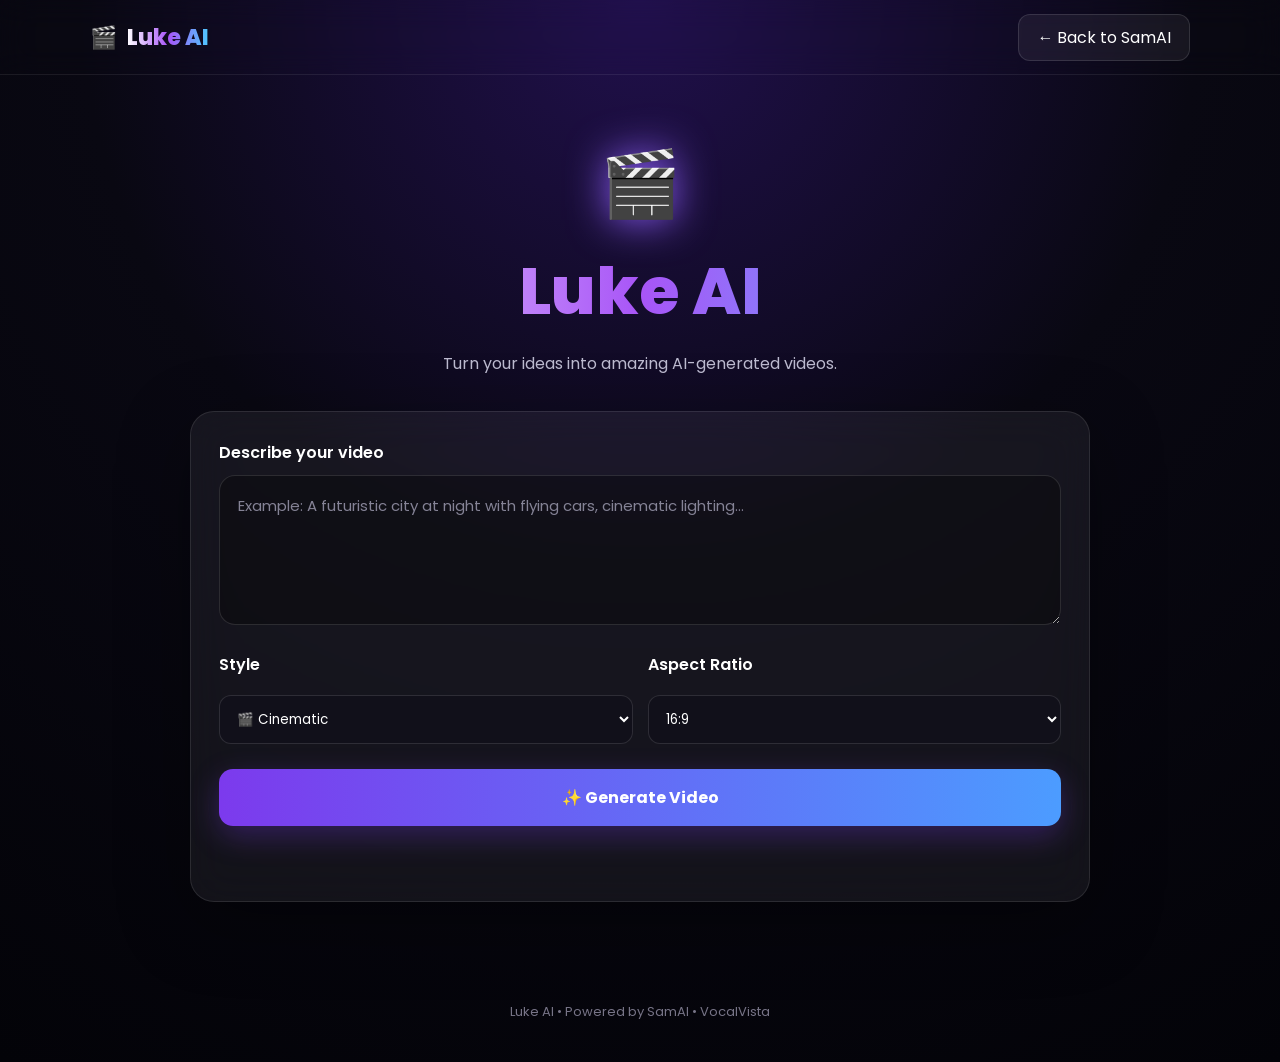
<file: luke.html>
<!DOCTYPE html>
<html lang="en">
<head>
<meta charset="UTF-8">
<meta name="viewport" content="width=device-width, initial-scale=1.0">

<title>Luke AI | SamAI</title>

<meta name="description"
      content="Luke AI - AI Video Generator by SamAI and VocalVista.">

<link rel="icon" href="icon-192.png" type="image/png">

<link rel="preconnect" href="https://fonts.googleapis.com">
<link rel="preconnect" href="https://fonts.gstatic.com" crossorigin>

<link href="https://fonts.googleapis.com/css2?family=Poppins:wght@300;400;500;600;700;800&display=swap"
      rel="stylesheet">

<style>
* {
    margin: 0;
    padding: 0;
    box-sizing: border-box;
}

body {
    font-family: "Poppins", sans-serif;
    min-height: 100vh;
    background:
        radial-gradient(circle at top, #21104d 0%, #090812 45%, #030308 100%);
    color: white;
}

/* NAVBAR */

.navbar {
    height: 75px;
    display: flex;
    align-items: center;
    justify-content: space-between;
    padding: 0 7%;
    border-bottom: 1px solid rgba(255,255,255,0.08);
    backdrop-filter: blur(15px);
}

.logo {
    display: flex;
    align-items: center;
    gap: 10px;
    font-size: 22px;
    font-weight: 800;
}

.logo span {
    background: linear-gradient(90deg, #ffffff, #a855f7, #4cc9ff);
    -webkit-background-clip: text;
    -webkit-text-fill-color: transparent;
}

.back-btn {
    text-decoration: none;
    color: white;
    padding: 10px 18px;
    border-radius: 12px;
    border: 1px solid rgba(255,255,255,0.12);
    background: rgba(255,255,255,0.06);
    transition: 0.3s;
}

.back-btn:hover {
    background: rgba(255,255,255,0.12);
}

/* MAIN */

.container {
    width: min(900px, 92%);
    margin: 60px auto;
}

.hero {
    text-align: center;
    margin-bottom: 35px;
}

.luke-icon {
    font-size: 65px;
    margin-bottom: 10px;
    filter: drop-shadow(0 0 20px #8b5cf6);
}

h1 {
    font-size: clamp(38px, 7vw, 65px);
    font-weight: 800;
    background: linear-gradient(
        90deg,
        #ffffff,
        #a855f7,
        #4cc9ff
    );
    -webkit-background-clip: text;
    -webkit-text-fill-color: transparent;
}

.hero p {
    color: #bdbbd0;
    margin-top: 10px;
}

/* GENERATOR BOX */

.generator {
    background: rgba(255,255,255,0.06);
    border: 1px solid rgba(255,255,255,0.1);
    border-radius: 24px;
    padding: 28px;
    backdrop-filter: blur(20px);
    box-shadow: 0 20px 70px rgba(0,0,0,0.35);
}

label {
    display: block;
    margin-bottom: 10px;
    font-weight: 600;
}

textarea {
    width: 100%;
    min-height: 150px;
    resize: vertical;
    padding: 18px;
    border-radius: 16px;
    border: 1px solid rgba(255,255,255,0.12);
    outline: none;
    background: rgba(0,0,0,0.3);
    color: white;
    font-family: inherit;
    font-size: 15px;
}

textarea::placeholder {
    color: #858396;
}

textarea:focus {
    border-color: #8b5cf6;
    box-shadow: 0 0 20px rgba(139,92,246,0.2);
}

/* OPTIONS */

.options {
    display: grid;
    grid-template-columns: repeat(2, 1fr);
    gap: 15px;
    margin-top: 20px;
}

.option {
    display: flex;
    flex-direction: column;
    gap: 8px;
}

select {
    padding: 13px;
    border-radius: 12px;
    border: 1px solid rgba(255,255,255,0.12);
    background: #11101a;
    color: white;
    font-family: inherit;
    outline: none;
}

/* BUTTON */

.generate-btn {
    width: 100%;
    margin-top: 25px;
    padding: 16px;
    border: none;
    border-radius: 14px;
    color: white;
    font-size: 16px;
    font-weight: 700;
    font-family: inherit;
    cursor: pointer;
    background: linear-gradient(90deg, #7c3aed, #4c9cff);
    box-shadow: 0 10px 30px rgba(124,58,237,0.3);
    transition: 0.3s;
}

.generate-btn:hover {
    transform: translateY(-2px);
    box-shadow: 0 15px 40px rgba(124,58,237,0.45);
}

.generate-btn:disabled {
    opacity: 0.6;
    cursor: not-allowed;
    transform: none;
}

/* STATUS */

.status {
    text-align: center;
    margin-top: 22px;
    color: #bdbbd0;
    min-height: 25px;
}

/* VIDEO */

.video-result {
    display: none;
    margin-top: 30px;
}

.video-result video {
    width: 100%;
    border-radius: 18px;
    background: black;
    border: 1px solid rgba(255,255,255,0.1);
}

.download-btn {
    display: inline-block;
    margin-top: 15px;
    padding: 12px 20px;
    border-radius: 12px;
    background: rgba(255,255,255,0.08);
    color: white;
    text-decoration: none;
}

/* FOOTER */

footer {
    text-align: center;
    padding: 40px 20px;
    color: #777487;
    font-size: 13px;
}

/* MOBILE */

@media (max-width: 600px) {

    .navbar {
        padding: 0 5%;
    }

    .container {
        margin-top: 35px;
    }

    .generator {
        padding: 20px;
    }

    .options {
        grid-template-columns: 1fr;
    }

    .back-btn {
        padding: 8px 12px;
        font-size: 13px;
    }
}
</style>
</head>

<body>

<!-- NAVBAR -->

<nav class="navbar">

    <div class="logo">
        🎬 <span>Luke AI</span>
    </div>

    <a href="samai.html" class="back-btn">
        ← Back to SamAI
    </a>

</nav>


<!-- MAIN -->

<main class="container">

    <div class="hero">

        <div class="luke-icon">
            🎬
        </div>

        <h1>Luke AI</h1>

        <p>
            Turn your ideas into amazing AI-generated videos.
        </p>

    </div>


    <!-- GENERATOR -->

    <section class="generator">

        <label for="videoPrompt">
            Describe your video
        </label>

        <textarea
            id="videoPrompt"
            placeholder="Example: A futuristic city at night with flying cars, cinematic lighting..."
        ></textarea>


        <div class="options">

            <div class="option">

                <label for="videoStyle">
                    Style
                </label>

                <select id="videoStyle">

                    <option value="cinematic">
                        🎬 Cinematic
                    </option>

                    <option value="realistic">
                        📷 Realistic
                    </option>

                    <option value="anime">
                        🌸 Anime
                    </option>

                    <option value="3d">
                        🧊 3D
                    </option>

                    <option value="cartoon">
                        🎨 Cartoon
                    </option>

                </select>

            </div>


            <div class="option">

                <label for="videoRatio">
                    Aspect Ratio
                </label>

                <select id="videoRatio">

                    <option value="16:9">
                        16:9
                    </option>

                    <option value="9:16">
                        9:16
                    </option>

                    <option value="1:1">
                        1:1
                    </option>

                </select>

            </div>

        </div>


        <button
            class="generate-btn"
            id="generateBtn"
            onclick="generateVideo()">

            ✨ Generate Video

        </button>


        <div
            class="status"
            id="videoStatus">
        </div>


        <div
            class="video-result"
            id="videoResult">

            <video
                id="videoPreview"
                controls>
            </video>

            <br>

            <a
                id="downloadBtn"
                class="download-btn"
                download="luke-ai-video.mp4">

                ⬇️ Download Video

            </a>

        </div>

    </section>

</main>


<footer>

    <p>
        Luke AI • Powered by SamAI • VocalVista
    </p>

</footer>

<script>

const WORKER_URL = "https://samai-image.vocalvista2012.workers.dev/";

async function generateVideo() {

    const prompt =
        document.getElementById("videoPrompt").value.trim();

    const style =
        document.getElementById("videoStyle").value;

    const ratio =
        document.getElementById("videoRatio").value;

    const status =
        document.getElementById("videoStatus");

    const button =
        document.getElementById("generateBtn");

    const videoResult =
        document.getElementById("videoResult");

    const videoPreview =
        document.getElementById("videoPreview");

    const downloadBtn =
        document.getElementById("downloadBtn");


    if (!prompt) {

        status.textContent =
            "⚠️ Please describe the video you want.";

        return;
    }


    button.disabled = true;

    button.textContent =
        "⏳ Generating...";

    status.textContent =
        "🎬 Luke AI is sending your request...";

    videoResult.style.display = "none";


    try {

        // Add style to the prompt

        const finalPrompt =
            `${style} style video: ${prompt}`;


        // Send request to your Cloudflare Worker

        const response =
            await fetch(
                WORKER_URL,
                {
                    method: "POST",

                    headers: {
                        "Content-Type":
                            "application/json"
                    },

                    body: JSON.stringify({
                        type: "video",
                        prompt: finalPrompt,
                        ratio: ratio
                    })
                }
            );


        const data =
            await response.json();


        if (!response.ok) {

            throw new Error(
                data.error ||
                "Video request failed."
            );

        }


        if (!data.requestId) {

            throw new Error(
                "No video request ID received."
            );

        }


        const requestId =
            data.requestId;


        status.textContent =
            "⏳ Video is generating...";


        // Check the video every 5 seconds

        await checkVideoStatus(
            requestId,
            status,
            videoResult,
            videoPreview,
            downloadBtn
        );


    } catch (error) {

        console.error(error);

        status.textContent =
            "❌ " + error.message;

    } finally {

        button.disabled = false;

        button.textContent =
            "✨ Generate Video";

    }

}


// ======================================
// CHECK VIDEO STATUS
// ======================================

async function checkVideoStatus(
    requestId,
    status,
    videoResult,
    videoPreview,
    downloadBtn
) {

    while (true) {

        try {

            const response =
                await fetch(
                    `${WORKER_URL}/video-status?requestId=${encodeURIComponent(requestId)}`
                );


            const data =
                await response.json();


            if (!response.ok) {

                throw new Error(
                    data.error ||
                    "Could not check video status."
                );

            }


            console.log(
                "Luke AI status:",
                data
            );


            // =========================
            // COMPLETED
            // =========================

            if (
                data.status ===
                "COMPLETED"
            ) {

                const videoUrl =
                    getVideoUrl(data.result);


                if (!videoUrl) {

                    throw new Error(
                        "Video was completed, but no video URL was returned."
                    );

                }


                videoPreview.src =
                    videoUrl;

                downloadBtn.href =
                    videoUrl;

                videoResult.style.display =
                    "block";

                status.textContent =
                    "✅ Your video is ready!";

                return;

            }


            // =========================
            // FAILED
            // =========================

            if (
                data.status ===
                "FAILED"
            ) {

                throw new Error(
                    "Video generation failed."
                );

            }


            // =========================
            // STILL GENERATING
            // =========================

            status.textContent =
                "🎬 Luke AI is generating your video...";


            // Wait 5 seconds

            await new Promise(
                resolve =>
                    setTimeout(
                        resolve,
                        5000
                    )
            );

        } catch (error) {

            throw error;

        }

    }

}


// ======================================
// FIND VIDEO URL
// ======================================

function getVideoUrl(result) {

    if (!result) {
        return null;
    }


    // Common fal.ai format

    if (
        result.video &&
        result.video.url
    ) {

        return result.video.url;

    }


    // Alternative format

    if (
        result.video_url
    ) {

        return result.video_url;

    }


    // Some APIs return a URL directly

    if (
        typeof result.url ===
        "string"
    ) {

        return result.url;

    }


    return null;

}

</script>
</body>
</html>
</file>
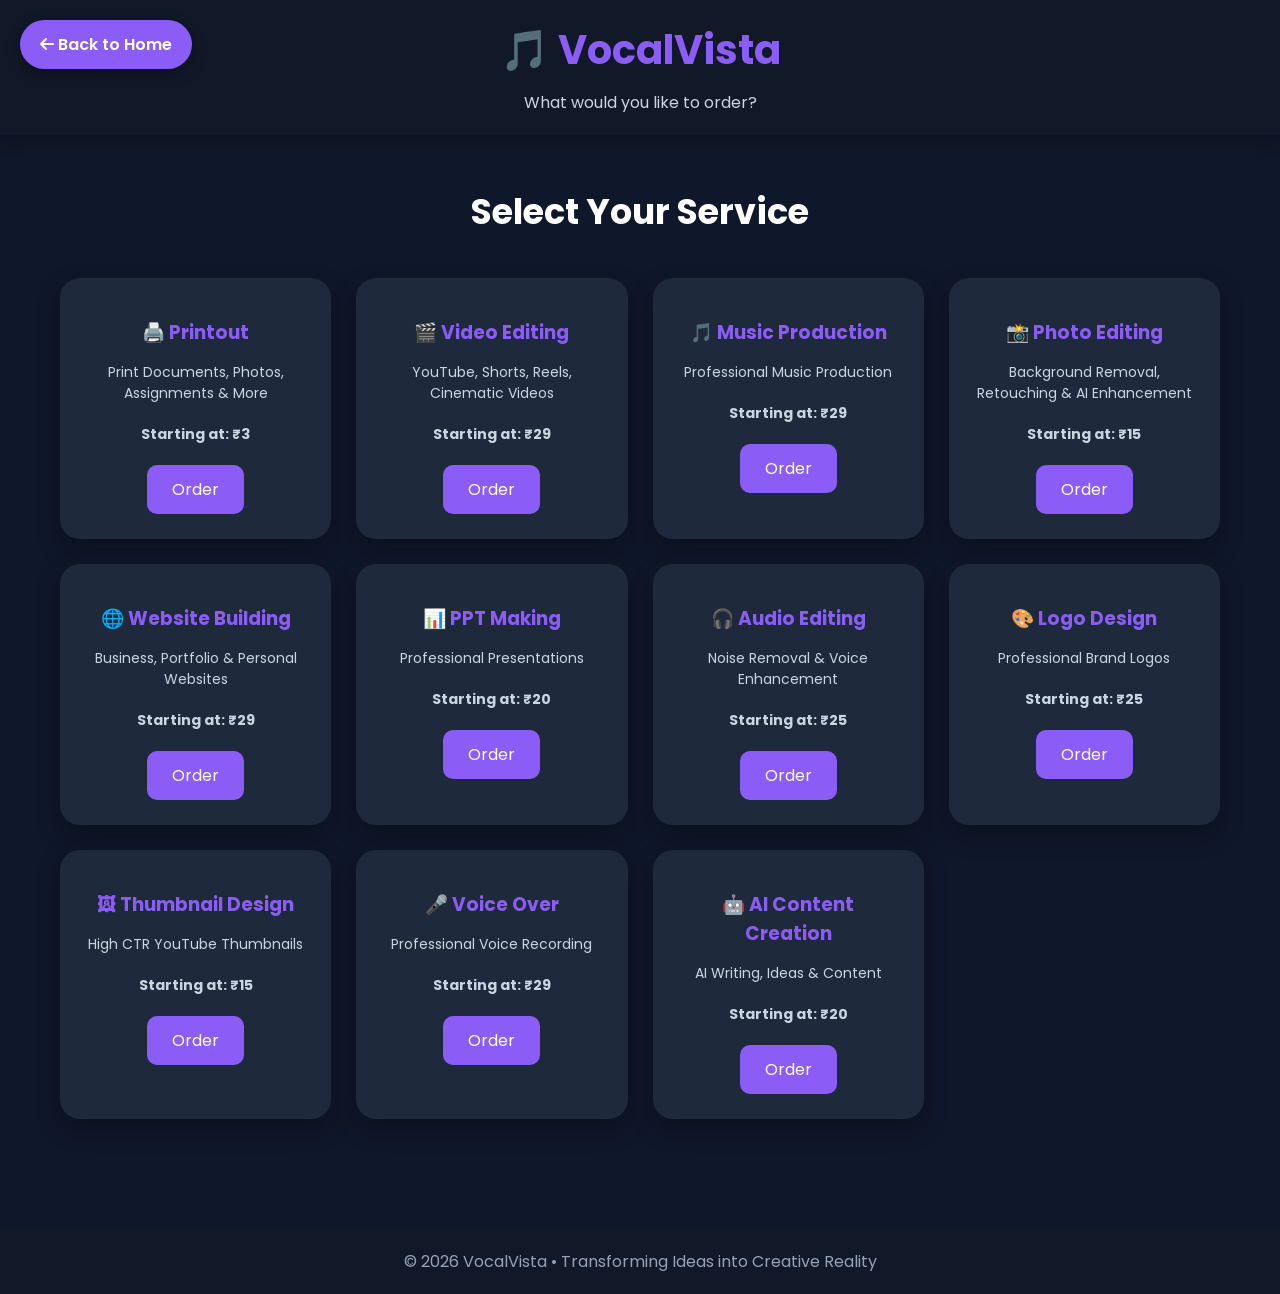
<file: order.html>
<!DOCTYPE html>
<html lang="en">
<head>
<meta charset="UTF-8">
<meta name="viewport" content="width=device-width, initial-scale=1.0">

<title>Order Services | VocalVista</title>
<link rel="icon" href="cvgy-removebg-preview.png" type="image/png">
<link href="https://fonts.googleapis.com/css2?family=Poppins:wght@300;400;600;700&display=swap" rel="stylesheet">
<link rel="stylesheet" href="https://cdnjs.cloudflare.com/ajax/libs/font-awesome/6.5.2/css/all.min.css">
<style>

*{
margin:0;
padding:0;
box-sizing:border-box;
font-family:'Poppins',sans-serif;
}

body{
background:#0f172a;
color:white;
}

header{
padding:20px;
text-align:center;
background:#111827;
box-shadow:0 5px 15px rgba(0,0,0,.3);
}

header h1{
font-size:40px;
color:#8b5cf6;
}

header p{
margin-top:10px;
color:#cbd5e1;
}

.container{
max-width:1200px;
margin:auto;
padding:50px 20px;
}

h2{
text-align:center;
margin-bottom:40px;
font-size:35px;
}

.grid{
display:grid;
grid-template-columns:repeat(auto-fit,minmax(250px,1fr));
gap:25px;
}

.card{
background:#1e293b;
padding:25px;
border-radius:20px;
text-align:center;
transition:.3s;
box-shadow:0 10px 25px rgba(0,0,0,.3);
}

.card:hover{
transform:translateY(-8px);
box-shadow:0 15px 30px rgba(139,92,246,.4);
}

.card h3{
margin:15px 0;
color:#8b5cf6;
}

.card p{
color:#cbd5e1;
font-size:14px;
margin-bottom:20px;
}

.card button{
background:#8b5cf6;
color:white;
border:none;
padding:12px 25px;
border-radius:10px;
cursor:pointer;
font-size:16px;
transition:.3s;
}

.card button:hover{
background:#6d28d9;
}

footer{
margin-top:60px;
padding:20px;
text-align:center;
background:#111827;
color:#94a3b8;
}
.home-btn{
    position:fixed;
    top:20px;
    left:20px;
    background:#8b5cf6;
    color:white;
    text-decoration:none;
    padding:12px 20px;
    border-radius:50px;
    font-weight:600;
    box-shadow:0 5px 15px rgba(0,0,0,.3);
    transition:.3s;
    z-index:1000;
}

.home-btn:hover{
    background:#6d28d9;
    transform:translateY(-2px);
}
</style>
</head>

<body>

<header>

<h1>🎵 VocalVista</h1>

<p>What would you like to order?</p>

</header>

<div class="container">

<h2>Select Your Service</h2>

<div class="grid">
<div class="card">
<h3>🖨️ Printout</h3>
<p>Print Documents, Photos, Assignments & More</p>
<p><strong>Starting at: ₹3</strong></p>
<button onclick="window.location.href='printout.html'">
Order
</button>
</div>
<div class="card">
<h3>🎬 Video Editing</h3>
<p>YouTube, Shorts, Reels, Cinematic Videos</p>
<p><strong>Starting at: ₹29</strong></p>
<button onclick="window.location.href='placeorder.html?service=Video%20Editing'">
Order
</button>
</div>

<div class="card">
<h3>🎵 Music Production</h3>
<p>Professional Music Production</p>
<p><strong>Starting at: ₹29</strong></p>
<button onclick="window.location.href='placeorder.html?service=Music%20Production'">
Order
</button>
</div>

<div class="card">
<h3>📸 Photo Editing</h3>
<p>Background Removal, Retouching & AI Enhancement</p>
<p><strong>Starting at: ₹15</strong></p>
<button onclick="window.location.href='placeorder.html?service=Photo%20Editing'">
Order
</button>
</div>

<div class="card">
<h3>🌐 Website Building</h3>
<p>Business, Portfolio & Personal Websites</p>
<p><strong>Starting at: ₹29</strong></p>
<button onclick="window.location.href='placeorder.html?service=Website%20Building'">
Order
</button>
</div>

<div class="card">
<h3>📊 PPT Making</h3>
<p>Professional Presentations</p>
<p><strong>Starting at: ₹20</strong></p>
<button onclick="window.location.href='placeorder.html?service=PPT%20Making'">
Order
</button>
</div>

<div class="card">
<h3>🎧 Audio Editing</h3>
<p>Noise Removal & Voice Enhancement</p>
<p><strong>Starting at: ₹25</strong></p>
<button onclick="window.location.href='placeorder.html?service=Audio%20Editing'">
Order
</button>
</div>

<div class="card">
<h3>🎨 Logo Design</h3>
<p>Professional Brand Logos</p>
<p><strong>Starting at: ₹25</strong></p>
<button onclick="window.location.href='placeorder.html?service=Logo%20Design'">
Order
</button>
</div>

<div class="card">
<h3>🖼 Thumbnail Design</h3>
<p>High CTR YouTube Thumbnails</p>
<p><strong>Starting at: ₹15</strong></p>
<button onclick="window.location.href='placeorder.html?service=Thumbnail%20Design'">
Order
</button>
</div>

<div class="card">
<h3>🎤 Voice Over</h3>
<p>Professional Voice Recording</p>
<p><strong>Starting at: ₹29</strong></p>
<button onclick="window.location.href='placeorder.html?service=Voice%20Over'">
Order
</button>
</div>

<div class="card">
<h3>🤖 AI Content Creation</h3>
<p>AI Writing, Ideas & Content</p>
<p><strong>Starting at: ₹20</strong></p>
<button onclick="window.location.href='placeorder.html?service=AI%20Content%20Creation'">
Order
</button>
</div>

</div>

</div>

<footer>

© 2026 VocalVista • Transforming Ideas into Creative Reality

</footer>
<script>
(function(){if(!window.chatbase||window.chatbase("getState")!=="initialized"){window.chatbase=(...arguments)=>{if(!window.chatbase.q){window.chatbase.q=[]}window.chatbase.q.push(arguments)};window.chatbase=new Proxy(window.chatbase,{get(target,prop){if(prop==="q"){return target.q}return(...args)=>target(prop,...args)}})}const onLoad=function(){const script=document.createElement("script");script.src="https://www.chatbase.co/embed.min.js";script.id="tFS6Bp1RevfSdhucgYxQH";script.domain="www.chatbase.co";document.body.appendChild(script)};if(document.readyState==="complete"){onLoad()}else{window.addEventListener("load",onLoad)}})();
</script>
</body>
<a href="index.html" class="home-btn">
    <i class="fa-solid fa-arrow-left"></i> Back to Home
</a>  
</html>
</file>
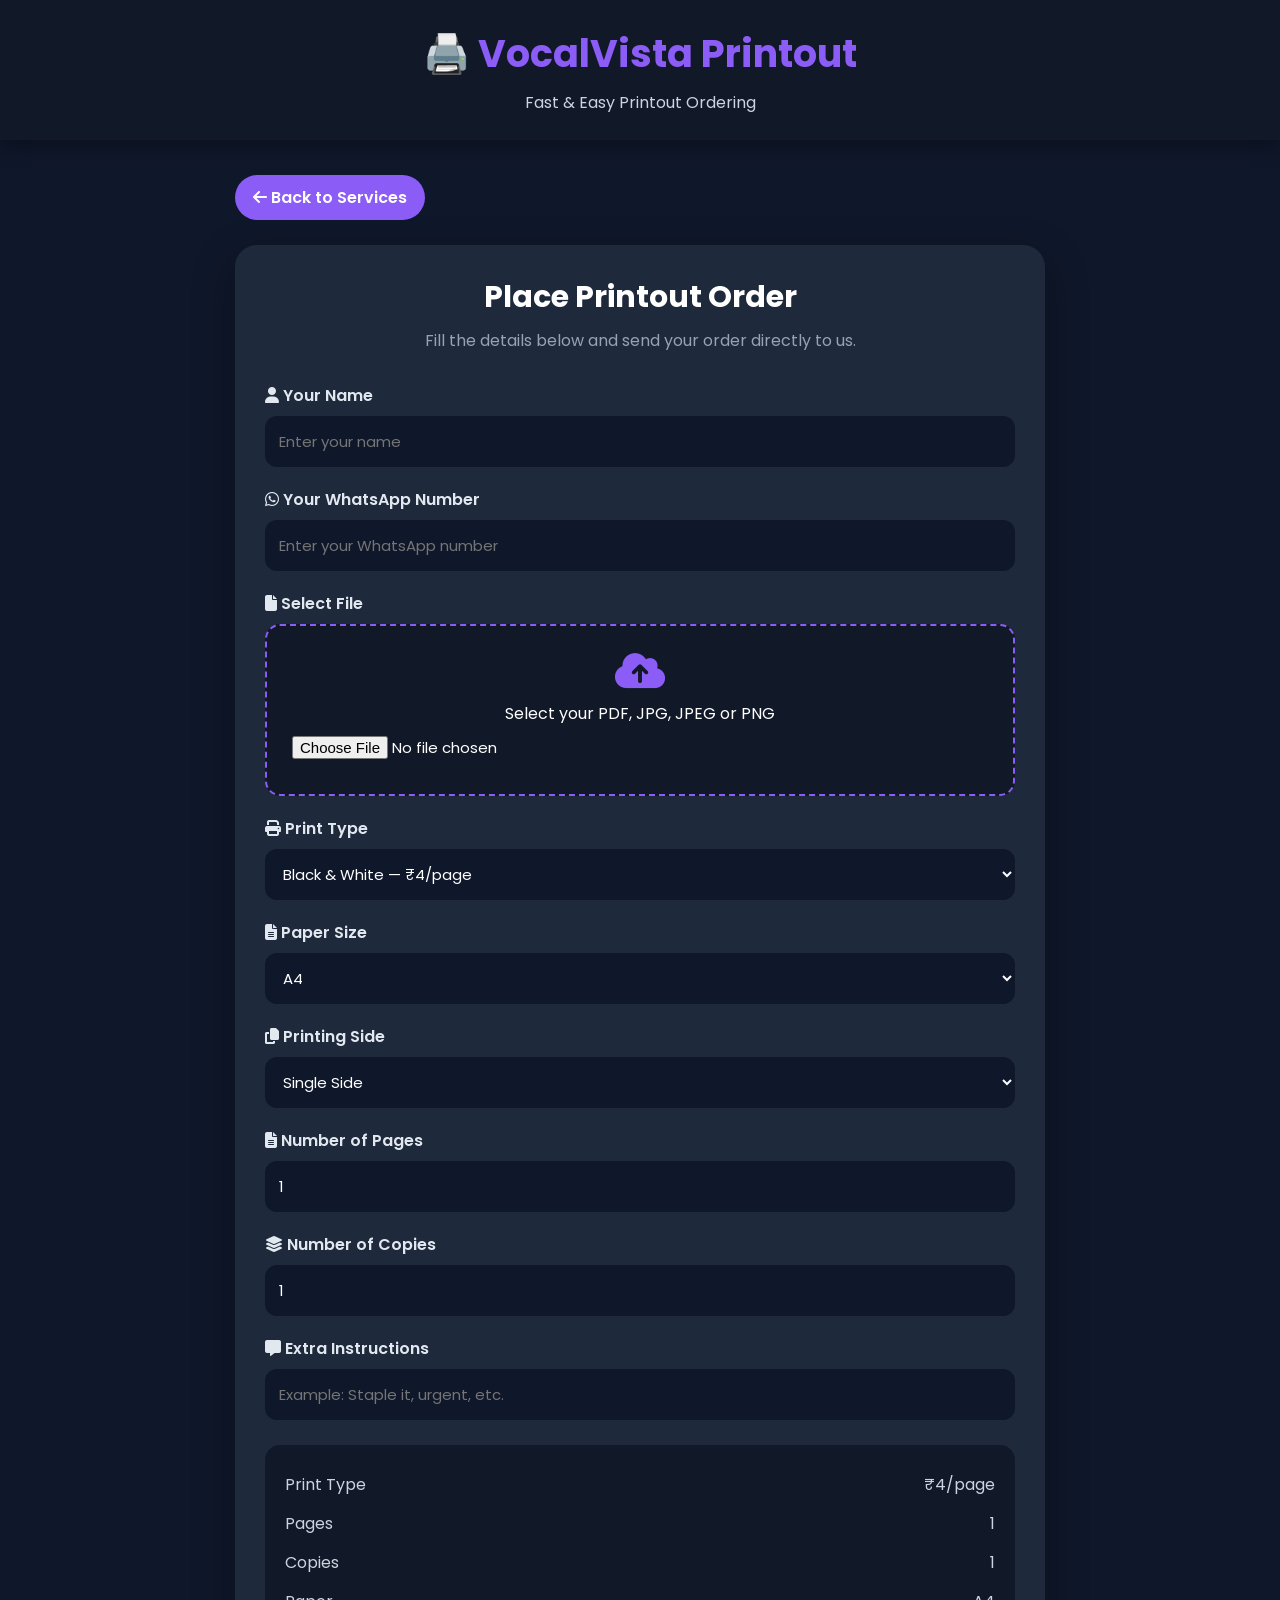
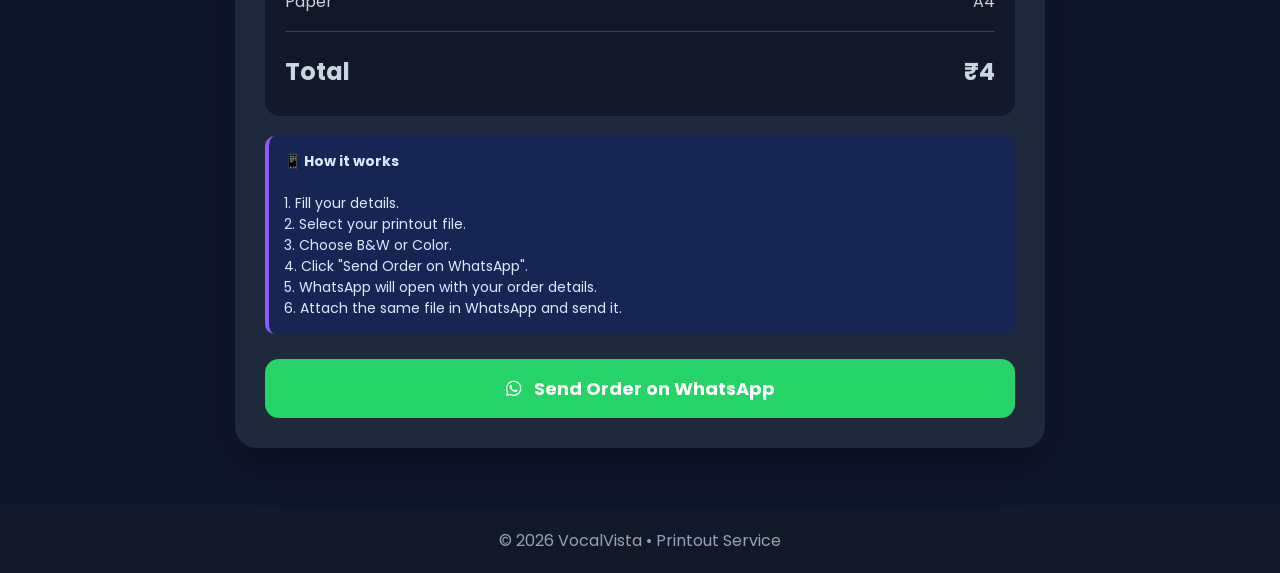
<file: printout.html>
<!DOCTYPE html>
<html lang="en">
<head>
<meta charset="UTF-8">
<meta name="viewport" content="width=device-width, initial-scale=1.0">

<title>Printout Order | VocalVista</title>

<link rel="icon" href="cvgy-removebg-preview.png" type="image/png">

<link href="https://fonts.googleapis.com/css2?family=Poppins:wght@300;400;500;600;700&display=swap" rel="stylesheet">

<link rel="stylesheet"
href="https://cdnjs.cloudflare.com/ajax/libs/font-awesome/6.5.2/css/all.min.css">

<style>

*{
    margin:0;
    padding:0;
    box-sizing:border-box;
    font-family:'Poppins',sans-serif;
}

body{
    background:#0f172a;
    color:white;
    min-height:100vh;
}

header{
    background:#111827;
    padding:25px 20px;
    text-align:center;
    box-shadow:0 5px 20px rgba(0,0,0,.35);
}

header h1{
    color:#8b5cf6;
    font-size:38px;
}

header p{
    color:#cbd5e1;
    margin-top:8px;
}

.container{
    max-width:850px;
    margin:auto;
    padding:35px 20px 60px;
}

.back-btn{
    display:inline-block;
    background:#8b5cf6;
    color:white;
    text-decoration:none;
    padding:10px 18px;
    border-radius:30px;
    margin-bottom:25px;
    font-weight:600;
}

.back-btn:hover{
    background:#6d28d9;
}

.form-card{
    background:#1e293b;
    border-radius:22px;
    padding:30px;
    box-shadow:0 15px 40px rgba(0,0,0,.35);
}

.form-card h2{
    text-align:center;
    margin-bottom:8px;
    font-size:30px;
}

.subtitle{
    text-align:center;
    color:#94a3b8;
    margin-bottom:30px;
}

.form-group{
    margin-bottom:20px;
}

label{
    display:block;
    margin-bottom:8px;
    font-weight:600;
    color:#e2e8f0;
}

input,
select{
    width:100%;
    padding:14px;
    border:none;
    outline:none;
    border-radius:12px;
    background:#0f172a;
    color:white;
    font-size:15px;
}

input:focus,
select:focus{
    box-shadow:0 0 0 2px #8b5cf6;
}

.file-box{
    border:2px dashed #8b5cf6;
    padding:25px;
    border-radius:15px;
    text-align:center;
    background:#111827;
}

.file-box i{
    font-size:40px;
    color:#8b5cf6;
    margin-bottom:10px;
}

.file-box input{
    background:transparent;
    padding:10px 0;
}

.price-box{
    background:#111827;
    border-radius:15px;
    padding:20px;
    margin-top:25px;
}

.price-row{
    display:flex;
    justify-content:space-between;
    padding:7px 0;
    color:#cbd5e1;
}

.total{
    border-top:1px solid #334155;
    margin-top:10px;
    padding-top:15px;
    font-size:24px;
    color:#a78bfa;
    font-weight:700;
}

.info{
    margin-top:20px;
    background:#172554;
    border-left:4px solid #8b5cf6;
    padding:15px;
    border-radius:10px;
    color:#dbeafe;
    font-size:14px;
}

.whatsapp-btn{
    width:100%;
    margin-top:25px;
    padding:16px;
    border:none;
    border-radius:14px;
    background:#25D366;
    color:white;
    font-size:18px;
    font-weight:700;
    cursor:pointer;
    transition:.3s;
}

.whatsapp-btn:hover{
    background:#1ebe5d;
    transform:translateY(-2px);
}

.whatsapp-btn i{
    margin-right:8px;
}

.error{
    color:#fca5a5;
    margin-top:8px;
    display:none;
}

.success{
    display:none;
    margin-top:20px;
    background:#064e3b;
    color:#a7f3d0;
    padding:15px;
    border-radius:10px;
    text-align:center;
}

footer{
    background:#111827;
    padding:20px;
    text-align:center;
    color:#94a3b8;
}

@media(max-width:600px){

    header h1{
        font-size:30px;
    }

    .form-card{
        padding:20px;
    }

    .form-card h2{
        font-size:25px;
    }

}

</style>
</head>

<body>

<header>

    <h1>🖨️ VocalVista Printout</h1>

    <p>Fast & Easy Printout Ordering</p>

</header>


<div class="container">

    <a href="order.html" class="back-btn">
        <i class="fa-solid fa-arrow-left"></i>
        Back to Services
    </a>


    <div class="form-card">

        <h2>Place Printout Order</h2>

        <p class="subtitle">
            Fill the details below and send your order directly to us.
        </p>


        <!-- NAME -->

        <div class="form-group">

            <label>
                <i class="fa-solid fa-user"></i>
                Your Name
            </label>

            <input
                type="text"
                id="customerName"
                placeholder="Enter your name"
                required
            >

        </div>


        <!-- CUSTOMER WHATSAPP -->

        <div class="form-group">

            <label>
                <i class="fa-brands fa-whatsapp"></i>
                Your WhatsApp Number
            </label>

            <input
                type="tel"
                id="customerPhone"
                placeholder="Enter your WhatsApp number"
                maxlength="10"
                required
            >

        </div>


        <!-- FILE -->

        <div class="form-group">

            <label>
                <i class="fa-solid fa-file"></i>
                Select File
            </label>

            <div class="file-box">

                <i class="fa-solid fa-cloud-arrow-up"></i>

                <p>Select your PDF, JPG, JPEG or PNG</p>

                <input
                    type="file"
                    id="printFile"
                    accept=".pdf,.jpg,.jpeg,.png"
                    required
                >

            </div>

            <div class="error" id="fileError">
                Please select a file.
            </div>

        </div>


        <!-- PRINT TYPE -->

        <div class="form-group">

            <label>
                <i class="fa-solid fa-print"></i>
                Print Type
            </label>

            <select id="printType" onchange="calculatePrice()">

                <option value="bw">
                    Black & White — ₹4/page
                </option>

                <option value="color">
                    Color — ₹10/page
                </option>

            </select>

        </div>


        <!-- PAPER SIZE -->

        <div class="form-group">

            <label>
                <i class="fa-solid fa-file-lines"></i>
                Paper Size
            </label>

            <select id="paperSize">

                <option value="A4">A4</option>

                <option value="A3">A3</option>

            </select>

        </div>


        <!-- SIDES -->

        <div class="form-group">

            <label>
                <i class="fa-solid fa-copy"></i>
                Printing Side
            </label>

            <select id="printSide" onchange="calculatePrice()">

                <option value="single">
                    Single Side
                </option>

                <option value="double">
                    Double Side
                </option>

            </select>

        </div>


        <!-- PAGES -->

        <div class="form-group">

            <label>
                <i class="fa-solid fa-file-lines"></i>
                Number of Pages
            </label>

            <input
                type="number"
                id="pages"
                value="1"
                min="1"
                max="500"
                oninput="calculatePrice()"
            >

        </div>


        <!-- COPIES -->

        <div class="form-group">

            <label>
                <i class="fa-solid fa-layer-group"></i>
                Number of Copies
            </label>

            <input
                type="number"
                id="copies"
                value="1"
                min="1"
                max="100"
                oninput="calculatePrice()"
            >

        </div>


        <!-- EXTRA NOTE -->

        <div class="form-group">

            <label>
                <i class="fa-solid fa-message"></i>
                Extra Instructions
            </label>

            <input
                type="text"
                id="note"
                placeholder="Example: Staple it, urgent, etc."
            >

        </div>


        <!-- PRICE -->

        <div class="price-box">

            <div class="price-row">

                <span>Print Type</span>

                <span id="pricePerPage">
                    ₹4/page
                </span>

            </div>


            <div class="price-row">

                <span>Pages</span>

                <span id="showPages">
                    1
                </span>

            </div>


            <div class="price-row">

                <span>Copies</span>

                <span id="showCopies">
                    1
                </span>

            </div>


            <div class="price-row">

                <span>Paper</span>

                <span id="showPaper">
                    A4
                </span>

            </div>


            <div class="total">

                <div class="price-row">

                    <span>Total</span>

                    <span id="totalPrice">
                        ₹4
                    </span>

                </div>

            </div>

        </div>


        <div class="info">

            <strong>📱 How it works</strong>

            <br><br>

            1. Fill your details.<br>
            2. Select your printout file.<br>
            3. Choose B&W or Color.<br>
            4. Click "Send Order on WhatsApp".<br>
            5. WhatsApp will open with your order details.<br>
            6. Attach the same file in WhatsApp and send it.

        </div>


        <!-- WHATSAPP BUTTON -->

        <button
            class="whatsapp-btn"
            onclick="sendWhatsAppOrder()"
        >

            <i class="fa-brands fa-whatsapp"></i>

            Send Order on WhatsApp

        </button>


        <div
            class="success"
            id="successMessage"
        >

            ✅ WhatsApp is opening. Please attach your selected file and send the message.

        </div>

    </div>

</div>


<footer>

    © 2026 VocalVista • Printout Service

</footer>


<script>


// YOUR WHATSAPP NUMBER
// India: +91 6239191622

const STORE_WHATSAPP = "916239191622";


// ===============================
// CALCULATE PRICE
// ===============================

function calculatePrice(){

    const printType =
        document.getElementById("printType").value;

    const pages =
        parseInt(document.getElementById("pages").value) || 1;

    const copies =
        parseInt(document.getElementById("copies").value) || 1;

    const paperSize =
        document.getElementById("paperSize").value;


    let pricePerPage;


    if(printType === "color"){

        pricePerPage = 10;

    }else{

        pricePerPage = 4;

    }


    const total =
        pricePerPage * pages * copies;


    document.getElementById("pricePerPage").textContent =
        "₹" + pricePerPage + "/page";


    document.getElementById("showPages").textContent =
        pages;


    document.getElementById("showCopies").textContent =
        copies;


    document.getElementById("showPaper").textContent =
        paperSize;


    document.getElementById("totalPrice").textContent =
        "₹" + total;

}


// ===============================
// SEND ORDER TO WHATSAPP
// ===============================

function sendWhatsAppOrder(){

    const name =
        document.getElementById("customerName").value.trim();

    const phone =
        document.getElementById("customerPhone").value.trim();

    const fileInput =
        document.getElementById("printFile");

    const printType =
        document.getElementById("printType").value;

    const paperSize =
        document.getElementById("paperSize").value;

    const printSide =
        document.getElementById("printSide").value;

    const pages =
        parseInt(document.getElementById("pages").value) || 1;

    const copies =
        parseInt(document.getElementById("copies").value) || 1;

    const note =
        document.getElementById("note").value.trim();


    // VALIDATE NAME

    if(name === ""){

        alert("Please enter your name.");

        return;

    }


    // VALIDATE PHONE

    if(!/^[0-9]{10}$/.test(phone)){

        alert("Please enter a valid 10-digit WhatsApp number.");

        return;

    }


    // VALIDATE FILE

    if(fileInput.files.length === 0){

        document.getElementById("fileError").style.display = "block";

        alert("Please select your printout file.");

        return;

    }


    document.getElementById("fileError").style.display = "none";


    const file =
        fileInput.files[0];


    // PRINT TYPE TEXT

    let printTypeText;

    let pricePerPage;


    if(printType === "color"){

        printTypeText = "Color";

        pricePerPage = 10;

    }else{

        printTypeText = "Black & White";

        pricePerPage = 4;

    }


    // SIDE TEXT

    let sideText;

    if(printSide === "double"){

        sideText = "Double Side";

    }else{

        sideText = "Single Side";

    }


    // TOTAL

    const total =
        pricePerPage * pages * copies;


    // FILE NAME

    const fileName =
        file.name;


    // ORDER NUMBER

    const orderNumber =
        "VV-" +
        Date.now().toString().slice(-8);


    // WHATSAPP MESSAGE

    let message =

`🖨️ *VOCALVISTA PRINTOUT ORDER*

━━━━━━━━━━━━━━━━━━

🆔 *Order ID:* ${orderNumber}

👤 *Name:* ${name}

📱 *Customer WhatsApp:* ${phone}

📄 *File:* ${fileName}

🖨️ *Print Type:* ${printTypeText}

📃 *Paper Size:* ${paperSize}

📑 *Printing:* ${sideText}

📄 *Pages:* ${pages}

📚 *Copies:* ${copies}

💰 *Price:* ₹${pricePerPage}/page

💵 *TOTAL:* ₹${total}

${note ? `📝 *Instructions:* ${note}\n` : ""}

━━━━━━━━━━━━━━━━━━

📎 *I will attach the selected file to this WhatsApp chat.*

Thank you for ordering from VocalVista! 🎵`;



    // SHOW SUCCESS MESSAGE

    document.getElementById("successMessage").style.display =
        "block";


    // ENCODE MESSAGE

    const encodedMessage =
        encodeURIComponent(message);


    // WHATSAPP URL

    const whatsappURL =
        "https://wa.me/" +
        STORE_WHATSAPP +
        "?text=" +
        encodedMessage;


    // OPEN WHATSAPP

    window.open(
        whatsappURL,
        "_blank"
    );

}


// ===============================
// PAPER SIZE DISPLAY
// ===============================

document
.getElementById("paperSize")
.addEventListener("change", calculatePrice);


// INITIAL PRICE

calculatePrice();

</script>


</body>
</html>
</file>
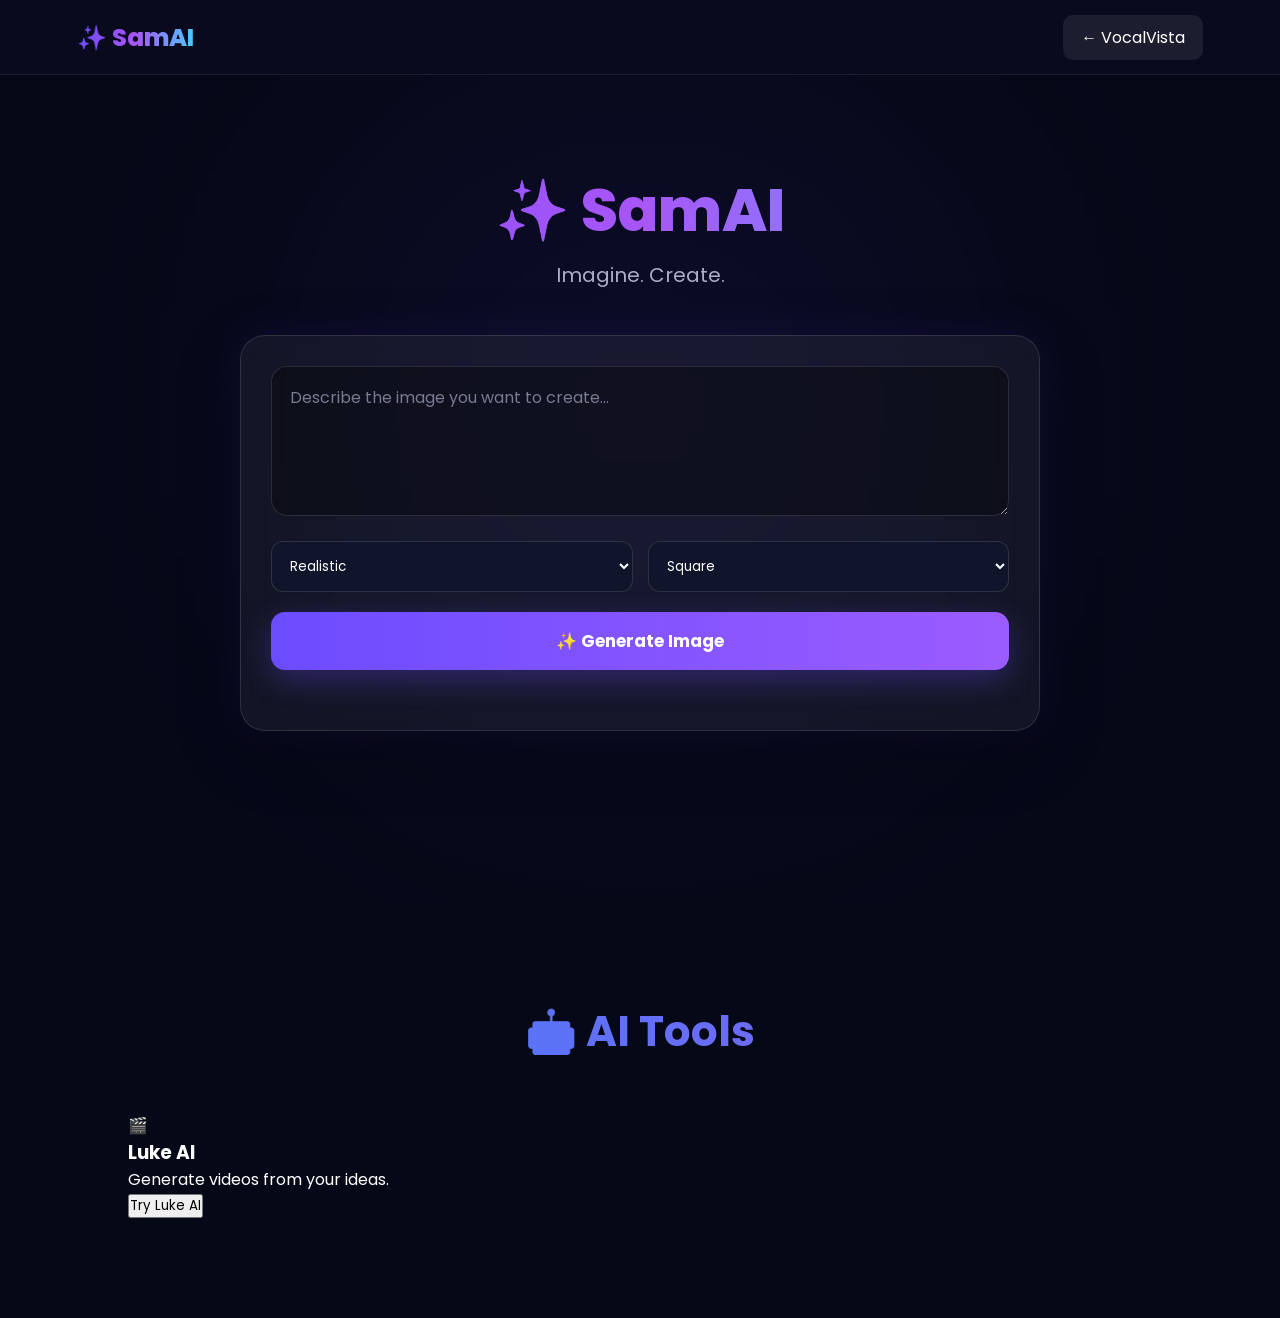
<file: samai.html>
<!DOCTYPE html>
<html lang="en">
<head>
<meta charset="UTF-8">
<meta name="viewport" content="width=device-width, initial-scale=1.0">

<title>SamAI | Imagine. Create.</title>

<meta name="description"
content="SamAI - AI Image Generator by VocalVista. Imagine. Create.">

<link rel="preconnect" href="https://fonts.googleapis.com">
<link rel="preconnect" href="https://fonts.gstatic.com" crossorigin>

<link href="https://fonts.googleapis.com/css2?family=Poppins:wght@300;400;500;600;700;800&display=swap"
rel="stylesheet">

<link rel="stylesheet" href="style.css">

<link rel="icon" href="icon-192.png" type="image/png">

<style>

body {
    margin: 0;
    font-family: 'Poppins', sans-serif;
    background: #050816;
    color: white;
}

.samai-nav {
    height: 75px;
    display: flex;
    align-items: center;
    justify-content: space-between;
    padding: 0 6%;
    background: rgba(10, 12, 30, 0.9);
    border-bottom: 1px solid rgba(255,255,255,0.08);
    backdrop-filter: blur(15px);
}

.samai-brand {
    font-size: 24px;
    font-weight: 800;
    background: linear-gradient(90deg,#6c4cff,#a855f7,#4cc9ff);
    -webkit-background-clip: text;
    -webkit-text-fill-color: transparent;
}

.back-btn {
    text-decoration: none;
    color: white;
    padding: 10px 18px;
    border-radius: 10px;
    background: rgba(255,255,255,0.08);
    transition: 0.3s;
}

.back-btn:hover {
    background: rgba(108,76,255,0.3);
}

.samai-hero {
    min-height: calc(100vh - 75px);
    padding: 70px 20px;
    text-align: center;
    box-sizing: border-box;
    position: relative;
    overflow: hidden;
}

.samai-glow {
    position: absolute;
    width: 500px;
    height: 500px;
    background: #6c4cff;
    filter: blur(180px);
    opacity: 0.12;
    top: 80px;
    left: 50%;
    transform: translateX(-50%);
    pointer-events: none;
}

.samai-title {
    position: relative;
    font-size: 60px;
    font-weight: 800;
    margin: 20px 0 5px;

    background: linear-gradient(
        90deg,
        #6c4cff,
        #a855f7,
        #4cc9ff
    );

    -webkit-background-clip: text;
    -webkit-text-fill-color: transparent;
}

.samai-subtitle {
    position: relative;
    font-size: 20px;
    color: #aaaec4;
    margin-bottom: 45px;
}

.generator {
    position: relative;
    max-width: 800px;
    margin: auto;
    padding: 30px;
    border-radius: 25px;
    background: rgba(255,255,255,0.055);
    border: 1px solid rgba(255,255,255,0.12);

    box-shadow:
        0 20px 60px rgba(0,0,0,0.35),
        0 0 40px rgba(108,76,255,0.12);

    backdrop-filter: blur(20px);
}

#prompt {
    width: 100%;
    min-height: 150px;
    padding: 18px;
    box-sizing: border-box;
    border-radius: 16px;
    border: 1px solid rgba(255,255,255,0.12);
    background: rgba(0,0,0,0.35);
    color: white;
    font-family: inherit;
    font-size: 16px;
    resize: vertical;
    outline: none;
}

#prompt::placeholder {
    color: #777b91;
}

#prompt:focus {
    border-color: #765cff;

    box-shadow:
        0 0 20px rgba(108,76,255,0.25);
}

.options {
    display: flex;
    gap: 15px;
    margin-top: 18px;
}

.options select {
    flex: 1;
    padding: 14px;
    border-radius: 12px;
    border: 1px solid rgba(255,255,255,0.12);
    background: #11152b;
    color: white;
    font-family: inherit;
    outline: none;
}

.generate-btn {
    width: 100%;
    margin-top: 20px;
    padding: 16px;
    border: none;
    border-radius: 14px;

    background:
        linear-gradient(
            90deg,
            #6c4cff,
            #9b5cff
        );

    color: white;
    font-size: 17px;
    font-weight: 700;
    cursor: pointer;
    transition: 0.3s;

    box-shadow:
        0 10px 30px rgba(108,76,255,0.3);
}

.generate-btn:hover {
    transform: translateY(-3px);

    box-shadow:
        0 15px 40px rgba(108,76,255,0.5);
}

.generate-btn:disabled {
    opacity: 0.6;
    cursor: wait;
}

#result {
    margin-top: 30px;
}

#result img {
    width: 100%;
    max-width: 768px;
    border-radius: 18px;
    display: block;
    margin: auto;

    box-shadow:
        0 20px 60px rgba(0,0,0,0.5);
}

.result-buttons {
    display: flex;
    justify-content: center;
    gap: 12px;
    margin-top: 18px;
}

.result-buttons a {
    padding: 12px 20px;
    border-radius: 10px;
    color: white;
    background: rgba(255,255,255,0.1);
    cursor: pointer;
    text-decoration: none;
}

.status {
    margin-top: 15px;
    color: #aaaec4;
}

.error {
    color: #ff7777;
}

.success {
    color: #7dff9b;
}

.usage {
    margin-top: 12px;
    color: #888da5;
    font-size: 13px;
}

@media (max-width: 600px) {

    .samai-title {
        font-size: 42px;
    }

    .samai-subtitle {
        font-size: 16px;
    }

    .generator {
        padding: 20px;
    }

    .options {
        flex-direction: column;
    }

    .samai-nav {
        padding: 0 20px;
    }

}

</style>
</head>

<body>

<nav class="samai-nav">

    <div class="samai-brand">
        ✨ SamAI
    </div>

    <a href="index.html" class="back-btn">
        ← VocalVista
    </a>

</nav>

<main class="samai-hero">

    <div class="samai-glow"></div>

    <h1 class="samai-title">
        ✨ SamAI
    </h1>

    <p class="samai-subtitle">
        Imagine. Create.
    </p>

    <div class="generator">

        <textarea
            id="prompt"
            placeholder="Describe the image you want to create..."
        ></textarea>

        <div class="options">

            <select id="style">

                <option value="realistic">
                    Realistic
                </option>

                <option value="anime">
                    Anime
                </option>

                <option value="cinematic">
                    Cinematic
                </option>

                <option value="3d">
                    3D
                </option>

                <option value="digital-art">
                    Digital Art
                </option>

            </select>

            <select id="size">

                <option value="square">
                    Square
                </option>

                <option value="portrait">
                    Portrait
                </option>

                <option value="landscape">
                    Landscape
                </option>

            </select>

        </div>

        <button
            class="generate-btn"
            id="generateBtn"
            onclick="generateImage()"
        >
            ✨ Generate Image
        </button>

        <div id="status" class="status"></div>

        <div id="usage" class="usage"></div>

        <div id="result"></div>

    </div>

</main>


<script>

/* =====================================================
   SAMAI CLOUDFLARE WORKER
   ===================================================== */

const WORKER_URL =
    "https://samai-image.vocalvista2012.workers.dev/";


/* =====================================================
   AUTOMATIC USER ID
   ===================================================== */

function createUserId() {

    if (
        window.crypto &&
        typeof window.crypto.randomUUID === "function"
    ) {

        return window.crypto.randomUUID();

    }

    return (
        "samai-" +
        Date.now().toString(36) +
        "-" +
        Math.random()
            .toString(36)
            .substring(2, 10)
    );

}


let userId =
    localStorage.getItem("samai_user_id");


if (!userId) {

    userId =
        createUserId();

    localStorage.setItem(
        "samai_user_id",
        userId
    );

}


console.log(
    "SamAI User ID:",
    userId
);


/* =====================================================
   GENERATE IMAGE
   ===================================================== */

async function generateImage() {

    const promptInput =
        document.getElementById("prompt");

    const style =
        document.getElementById("style").value;

    const size =
        document.getElementById("size").value;

    const button =
        document.getElementById("generateBtn");

    const result =
        document.getElementById("result");

    const status =
        document.getElementById("status");

    const usage =
        document.getElementById("usage");


    let prompt =
        promptInput.value.trim();


    /* -------------------------------------------------
       Check prompt
       ------------------------------------------------- */

    if (!prompt) {

        status.className =
            "status error";

        status.textContent =
            "Please describe the image you want to create.";

        return;

    }


    /* -------------------------------------------------
       Add style
       ------------------------------------------------- */

    prompt =
        `${style} style, ${prompt}`;


    /* -------------------------------------------------
       Add size
       ------------------------------------------------- */

    if (size === "square") {

        prompt +=
            ", square composition, 1:1 aspect ratio";

    }

    else if (size === "portrait") {

        prompt +=
            ", portrait composition, vertical format";

    }

    else if (size === "landscape") {

        prompt +=
            ", landscape composition, horizontal format";

    }


    /* -------------------------------------------------
       Loading
       ------------------------------------------------- */

    button.disabled =
        true;

    button.innerHTML =
        "⏳ Creating your image...";

    result.innerHTML = "";

    usage.textContent = "";

    status.className =
        "status";

    status.textContent =
        "✨ SamAI is creating your image...";


    try {

        /* ---------------------------------------------
           SEND POST REQUEST
           --------------------------------------------- */

        const response =
            await fetch(
                WORKER_URL,
                {
                    method: "POST",

                    headers: {
                        "Content-Type":
                            "application/json"
                    },

                    body: JSON.stringify({

                        prompt:
                            prompt,

                        userId:
                            userId

                    })

                }
            );


        /* ---------------------------------------------
           Read response
           --------------------------------------------- */

        const data =
            await response.json();


        /* ---------------------------------------------
           Error
           --------------------------------------------- */

        if (!response.ok) {

            throw new Error(
                data.error ||
                "Image generation failed."
            );

        }


        /* ---------------------------------------------
           Check image
           --------------------------------------------- */

        if (!data.image) {

            throw new Error(
                "The server did not return an image."
            );

        }


        /* ---------------------------------------------
           Show image
           --------------------------------------------- */

        result.innerHTML = `

            <img
                src="${data.image}"
                alt="SamAI generated image"
            >

            <div class="result-buttons">

                <a
                    href="${data.image}"
                    download="SamAI-image.jpg"
                >
                    ⬇ Download Image
                </a>

            </div>

        `;


        /* ---------------------------------------------
           Usage
           --------------------------------------------- */

        if (
            data.remaining !== undefined &&
            data.limit !== undefined
        ) {

            usage.textContent =
                `${data.remaining} of ${data.limit} generations remaining today`;

        }


        /* ---------------------------------------------
           Success
           --------------------------------------------- */

        status.className =
            "status success";

        status.textContent =
            "✨ Image created successfully!";


    }

    catch (error) {

        console.error(
            "SamAI Error:",
            error
        );

        status.className =
            "status error";

        status.textContent =
            "❌ " +
            (
                error.message ||
                "Something went wrong."
            );

    }


    /* -------------------------------------------------
       Restore button
       ------------------------------------------------- */

    button.disabled =
        false;

    button.innerHTML =
        "✨ Generate Image";

}

</script>
<section class="ai-tools">
  <h2>🤖 AI Tools</h2>

  <div class="tool-card">
    <div class="tool-icon">🎬</div>
    <h3>Luke AI</h3>
    <p>Generate videos from your ideas.</p>
    <button onclick="openLukeAI()">Try Luke AI</button>
  </div>
</section>
 <div id="lukeAI" class="luke-container" style="display:none;">
  <button onclick="closeLukeAI()">← Back</button>

  <h1>🎬 Luke AI</h1>
  <p>Turn your ideas into videos.</p>

  <textarea
    id="videoPrompt"
    placeholder="Describe the video you want..."
  ></textarea>

  <button onclick="generateVideo()">
    ✨ Generate Video
  </button>

  <div id="videoStatus"></div>

  <video
    id="videoPreview"
    controls
    style="display:none; width:100%;"
  ></video>
</div>   
</body>
</html>
</file>
<file: style.css>
/* ===========================================
   VOCALVISTA PREMIUM CSS
   PART 2A
=========================================== */

/* Google Font */
@import url('https://fonts.googleapis.com/css2?family=Poppins:wght@300;400;500;600;700;800&display=swap'); 

/* Reset */

*{
margin:0;
padding:0;
box-sizing:border-box;
font-family:'Poppins',sans-serif;
scroll-behavior:smooth;
}

/* Body */

body{

background:#050816;

color:white;

overflow-x:hidden;

}
/* ===========================================
   VOCALVISTA PREMIUM CSS
   PART 2B
=========================================== */

/* ABOUT */

.about{

text-align:center;

max-width:1100px;

margin:auto;

}

.about p{

font-size:18px;

line-height:1.9;

color:#d8d8d8;

}

/* SERVICES */

.service-grid{

display:grid;

grid-template-columns:repeat(auto-fit,minmax(250px,1fr));

gap:30px;

margin-top:40px;

}

.card{

padding:35px;

text-align:center;

transition:.4s;

cursor:pointer;

}

.card:hover{

transform:translateY(-12px);

box-shadow:0 0 35px rgba(59,130,246,.45);

border-color:#3b82f6;

}

.card i{

font-size:55px;

margin-bottom:20px;

background:linear-gradient(45deg,#3b82f6,#8b5cf6);

-webkit-background-clip:text;

-webkit-text-fill-color:transparent;

}

.card h3{

font-size:24px;

margin-bottom:15px;

}

.card p{

color:#cfcfcf;

line-height:1.7;

}

/* PORTFOLIO */

.portfolio-grid{

display:grid;

grid-template-columns:repeat(auto-fit,minmax(320px,1fr));

gap:35px;

margin-top:40px;

}

.project{

overflow:hidden;

transition:.4s;

}

.project:hover{

transform:translateY(-10px);

box-shadow:0 0 40px rgba(139,92,246,.4);

}

.project img{

width:100%;

height:220px;

object-fit:cover;

display:block;

transition:.5s;

}

.project:hover img{

transform:scale(1.08);

}

.project h3{

padding:20px 20px 10px;

font-size:24px;

}

.project p{

padding:0 20px 25px;

color:#cfcfcf;

line-height:1.7;

}
/* Scrollbar */

::-webkit-scrollbar{

width:10px;

}

::-webkit-scrollbar-track{

background:#111;

}

::-webkit-scrollbar-thumb{

background:linear-gradient(#3b82f6,#8b5cf6);

border-radius:20px;

}

/* Sections */

section{

padding:100px 10%;

}

/* Navbar */

header{

position:fixed;

top:0;

left:0;

width:100%;

display:flex;

justify-content:space-between;

align-items:center;

padding:18px 8%;

background:rgba(255,255,255,.05);

backdrop-filter:blur(15px);

z-index:1000;

border-bottom:1px solid rgba(255,255,255,.1);

}

.logo{

display:flex;

align-items:center;

gap:12px;

font-size:24px;

font-weight:700;

color:white;

}

.logo img{

width:45px;

height:45px;

border-radius:50%;

}

nav ul{

display:flex;

list-style:none;

gap:35px;

}

nav ul li a{

text-decoration:none;

color:white;

font-weight:500;

transition:.4s;

}

nav ul li a:hover{

color:#3b82f6;

}

.menu-btn{

display:none;

font-size:28px;

cursor:pointer;

}

/* Hero */

.hero{

height:100vh;

display:flex;

justify-content:center;

align-items:center;

text-align:center;

position:relative;

overflow:hidden;

background:
radial-gradient(circle at top,#3b82f655 0%,transparent 40%),
radial-gradient(circle at bottom,#7c3aed55 0%,transparent 45%),
#050816;

}

.hero-content{

z-index:2;

}

.hero-logo{

width:150px;

margin-bottom:30px;

animation:float 4s infinite ease-in-out;

}

.hero h1{

font-size:60px;

margin-bottom:20px;

background:linear-gradient(90deg,#3b82f6,#a855f7);

-webkit-background-clip:text;

-webkit-text-fill-color:transparent;

}

.hero p{

font-size:22px;

color:#ddd;

margin-bottom:40px;

}

/* Buttons */

.hero-buttons{

display:flex;

justify-content:center;

gap:20px;

flex-wrap:wrap;

}

.btn{

padding:16px 40px;

border-radius:50px;

text-decoration:none;

font-weight:600;

background:linear-gradient(45deg,#2563eb,#7c3aed);

color:white;

transition:.4s;

box-shadow:0 0 20px rgba(59,130,246,.4);

}

.btn:hover{

transform:translateY(-5px) scale(1.05);

box-shadow:0 0 40px rgba(124,58,237,.8);

}

.btn2{

background:transparent;

border:2px solid #3b82f6;

}

.btn2:hover{

background:#3b82f6;

}

/* Hero Glow */

.hero-glow{

position:absolute;

width:500px;

height:500px;

background:#3b82f6;

filter:blur(180px);

opacity:.25;

animation:pulse 5s infinite;

}

/* Headings */

h2{

font-size:42px;

margin-bottom:50px;

text-align:center;

background:linear-gradient(90deg,#3b82f6,#8b5cf6);

-webkit-background-clip:text;

-webkit-text-fill-color:transparent;

}

/* Glass Effect */

.card,
.project,
.contact-grid div{

background:rgba(255,255,255,.06);

backdrop-filter:blur(18px);

border:1px solid rgba(255,255,255,.1);

border-radius:20px;

}

/* Animations */

@keyframes float{

0%{transform:translateY(0);}
50%{transform:translateY(-15px);}
100%{transform:translateY(0);}

}

@keyframes pulse{

0%{transform:scale(1);}
50%{transform:scale(1.2);}
100%{transform:scale(1);}

}
/* ===========================================
   VOCALVISTA PREMIUM CSS
   PART 2C (FINAL)
=========================================== */

/* ================= COUPON ================= */

.coupon{
text-align:center;
}

.coupon input{

width:320px;
max-width:90%;
padding:15px;
border:none;
outline:none;
border-radius:12px;
background:rgba(255,255,255,.08);
color:white;
font-size:16px;
margin-right:10px;
margin-bottom:15px;

}

.coupon button{

padding:15px 30px;
border:none;
border-radius:12px;
background:linear-gradient(45deg,#2563eb,#8b5cf6);
color:white;
font-size:16px;
font-weight:600;
cursor:pointer;
transition:.3s;

}

.coupon button:hover{

transform:scale(1.05);

}

#couponMessage{

margin-top:20px;
font-size:18px;
font-weight:600;

}

/* ================= CONTACT ================= */

.contact-grid{

display:grid;
grid-template-columns:repeat(auto-fit,minmax(250px,1fr));
gap:25px;

}

.contact-grid div{

padding:25px;
display:flex;
align-items:center;
gap:15px;
transition:.4s;

}

.contact-grid div:hover{

transform:translateY(-8px);
box-shadow:0 0 30px rgba(59,130,246,.4);

}

.contact-grid i{

font-size:28px;
color:#3b82f6;

}

/* ================= FOOTER ================= */

footer{

padding:35px;
text-align:center;
background:#04040d;
border-top:1px solid rgba(255,255,255,.1);

}

footer p{

color:#bbb;

}

/* ================= SCROLL ANIMATION ================= */

.reveal{

opacity:0;
transform:translateY(80px);
transition:all .8s ease;

}

.reveal.active{

opacity:1;
transform:translateY(0);

}

/* ================= RESPONSIVE ================= */

@media(max-width:900px){

.hero h1{

font-size:42px;

}

.hero p{

font-size:18px;

}

header{

padding:15px 5%;

}

nav ul{

display:none;

}

.menu-btn{

display:block;

}

}

@media(max-width:600px){

.hero h1{

font-size:34px;

}

.hero-logo{

width:110px;

}

.btn{

width:100%;
text-align:center;

}

section{

padding:80px 6%;

}

h2{

font-size:32px;

}

}
.btn-order{
    display:inline-flex;
    align-items:center;
    justify-content:center;
    padding:15px 35px;
    margin-left:15px;
    border-radius:50px;
    text-decoration:none;
    font-weight:600;
    font-size:18px;
    color:#fff;
    background:linear-gradient(135deg,#7c3aed,#2563eb);
    transition:0.3s ease;
    box-shadow:0 8px 20px rgba(124,58,237,0.4);
}

.btn-order:hover{
    transform:translateY(-3px);
    box-shadow:0 12px 25px rgba(124,58,237,0.5);
}
/* VocalVista AI Floating Button */
#vv-chat-button {
    position: fixed;
    right: 25px;
    bottom: 25px;
    width: 65px;
    height: 65px;
    background: linear-gradient(135deg,#6a5cff,#00d4ff);
    border-radius: 50%;
    display: flex;
    align-items: center;
    justify-content: center;
    font-size: 32px;
    cursor: pointer;
    box-shadow: 0 0 20px rgba(0,212,255,0.6);
    animation: vvPulse 2s infinite;
    z-index: 9999;
}

@keyframes vvPulse {
    0% {
        transform: scale(1);
    }
    50% {
        transform: scale(1.1);
    }
    100% {
        transform: scale(1);
    }
}

/* Chat Window Animation */
#vv-chat {
    animation: vvOpen 0.4s ease;
}

@keyframes vvOpen {
    from {
        opacity:0;
        transform:translateY(30px);
    }
    to {
        opacity:1;
        transform:translateY(0);
    }
}
/* Fix VocalVista AI Chat Window */
#vv-chat {
    width: 350px;
    max-height: 500px;
    overflow-y: auto;
    border-radius: 15px;
    background: #050816;
    color: white;
    padding: 15px;
    position: fixed;
    right: 20px;
    bottom: 100px;
    box-shadow: 0 0 25px rgba(0,0,0,0.5);
}

/* Fix Logo */
.vv-logo {
    width: 45px;
    height: 45px;
    object-fit: cover;
    border-radius: 50%;
}

/* Header alignment */
.vv-header {
    display: flex;
    align-items: center;
    gap: 10px;
}

/* Close button */
#vv-close {
    margin-left: auto;
    cursor: pointer;
    font-size: 25px;
}

/* Chat text */
#vv-chat p {
    font-size: 16px;
    line-height: 1.5;
}
.signup-btn{
    background:#7c3aed;
    color:white !important;
    padding:10px 18px;
    border-radius:8px;
    transition:.3s;
}
/* ================= INSTALL APP BUTTON ================= */

#installBtn {
    appearance: none !important;
    -webkit-appearance: none !important;

    display: inline-flex !important;
    align-items: center !important;
    justify-content: center !important;

    width: 220px !important;
    height: 52px !important;

    padding: 0 !important;
    margin-left: 10px !important;

    background: linear-gradient(135deg, #6c4cff, #9b5cff) !important;

    color: #ffffff !important;
    -webkit-text-fill-color: #ffffff !important;

    border: 0 !important;
    border-radius: 14px !important;

    font-family: 'Poppins', sans-serif !important;
    font-size: 16px !important;
    font-weight: 700 !important;
    line-height: 1 !important;

    text-align: center !important;
    text-indent: 0 !important;
    white-space: nowrap !important;

    opacity: 1 !important;
    visibility: visible !important;

    cursor: pointer !important;

    box-shadow: 0 8px 25px rgba(108, 76, 255, 0.4) !important;
    transition: 0.25s ease !important;
}

#installBtn:hover {
    transform: translateY(-3px) !important;
    box-shadow: 0 12px 30px rgba(108, 76, 255, 0.6) !important;
}
.samai-chat-button {
  display: inline-block;
  padding: 12px 22px;
  margin-top: 10px;

  border-radius: 12px;

  text-decoration: none;

  color: white;

  background: linear-gradient(
    135deg,
    #315cff,
    #8d4dff
  );

  font-weight: 600;

  transition: 0.2s;
}

.samai-chat-button:hover {
  transform: translateY(-2px);
  box-shadow: 0 8px 25px rgba(80, 80, 255, 0.3);
}
</file>
